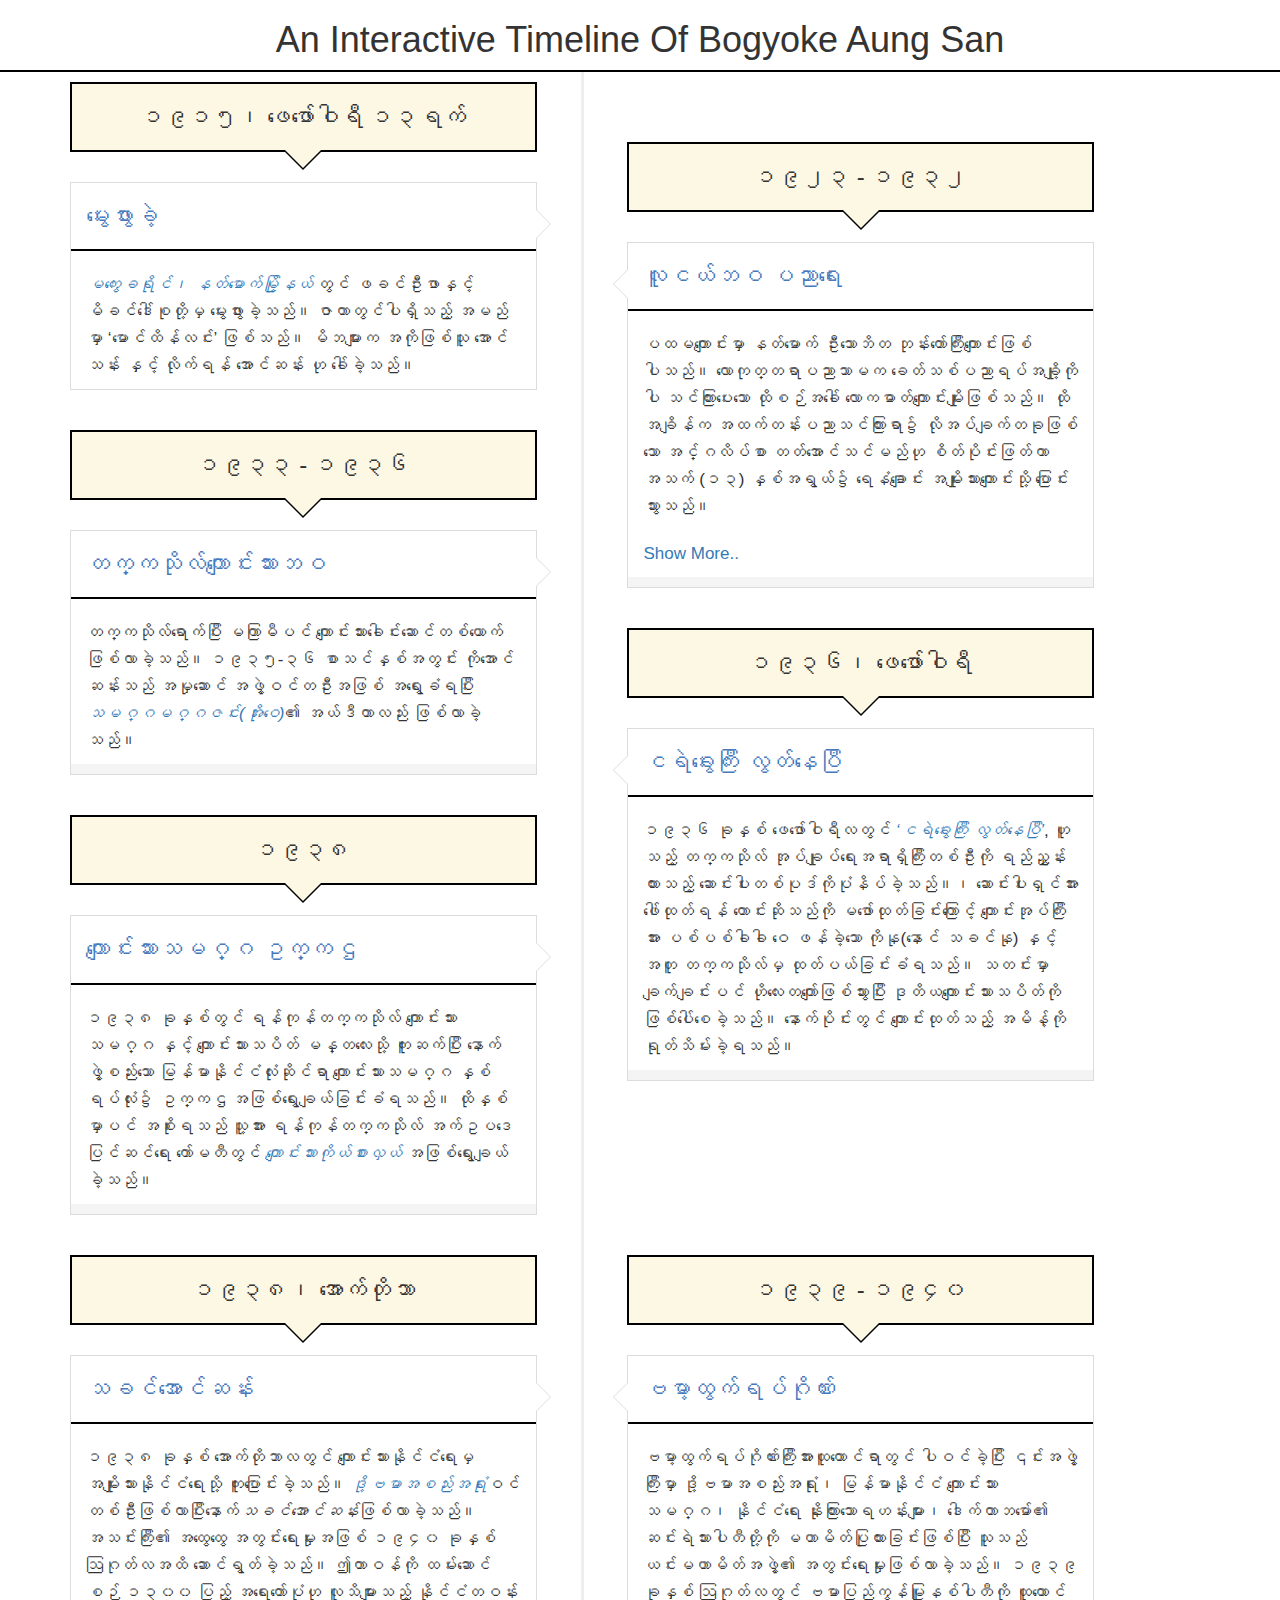
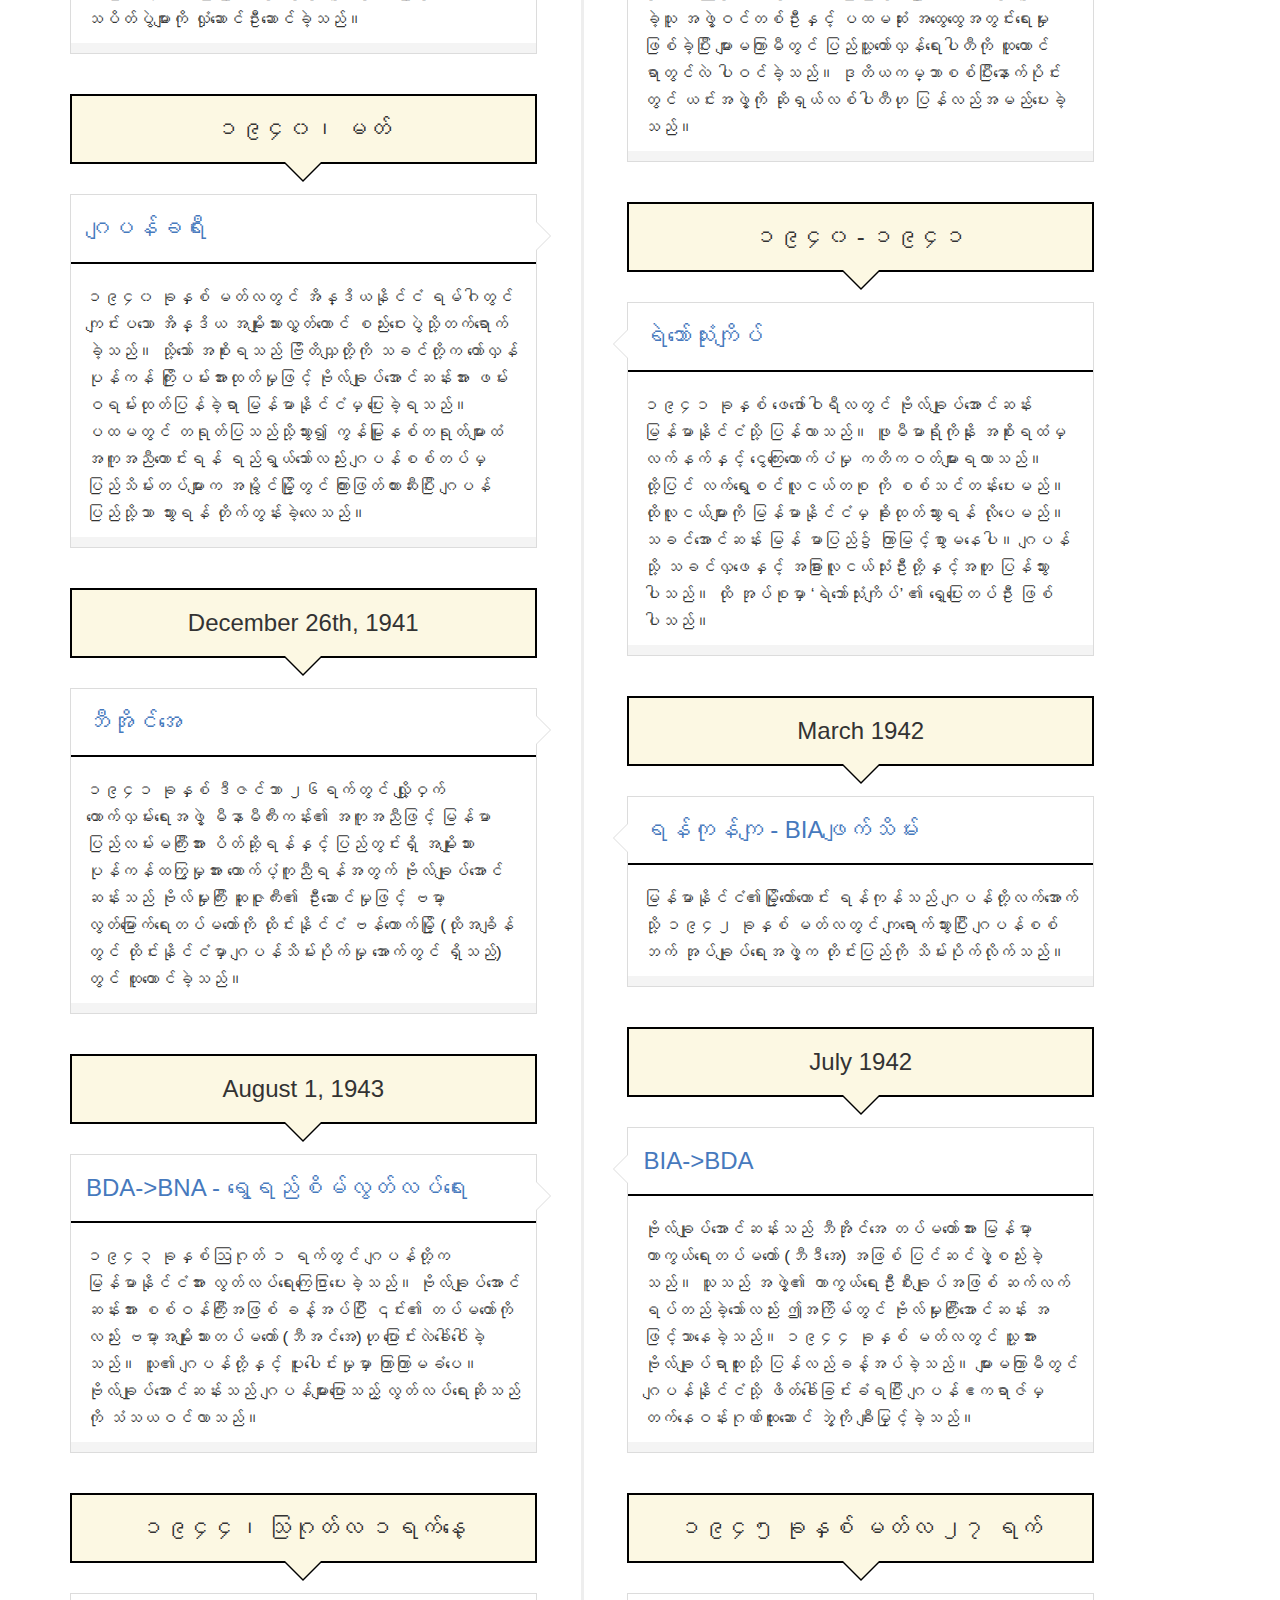
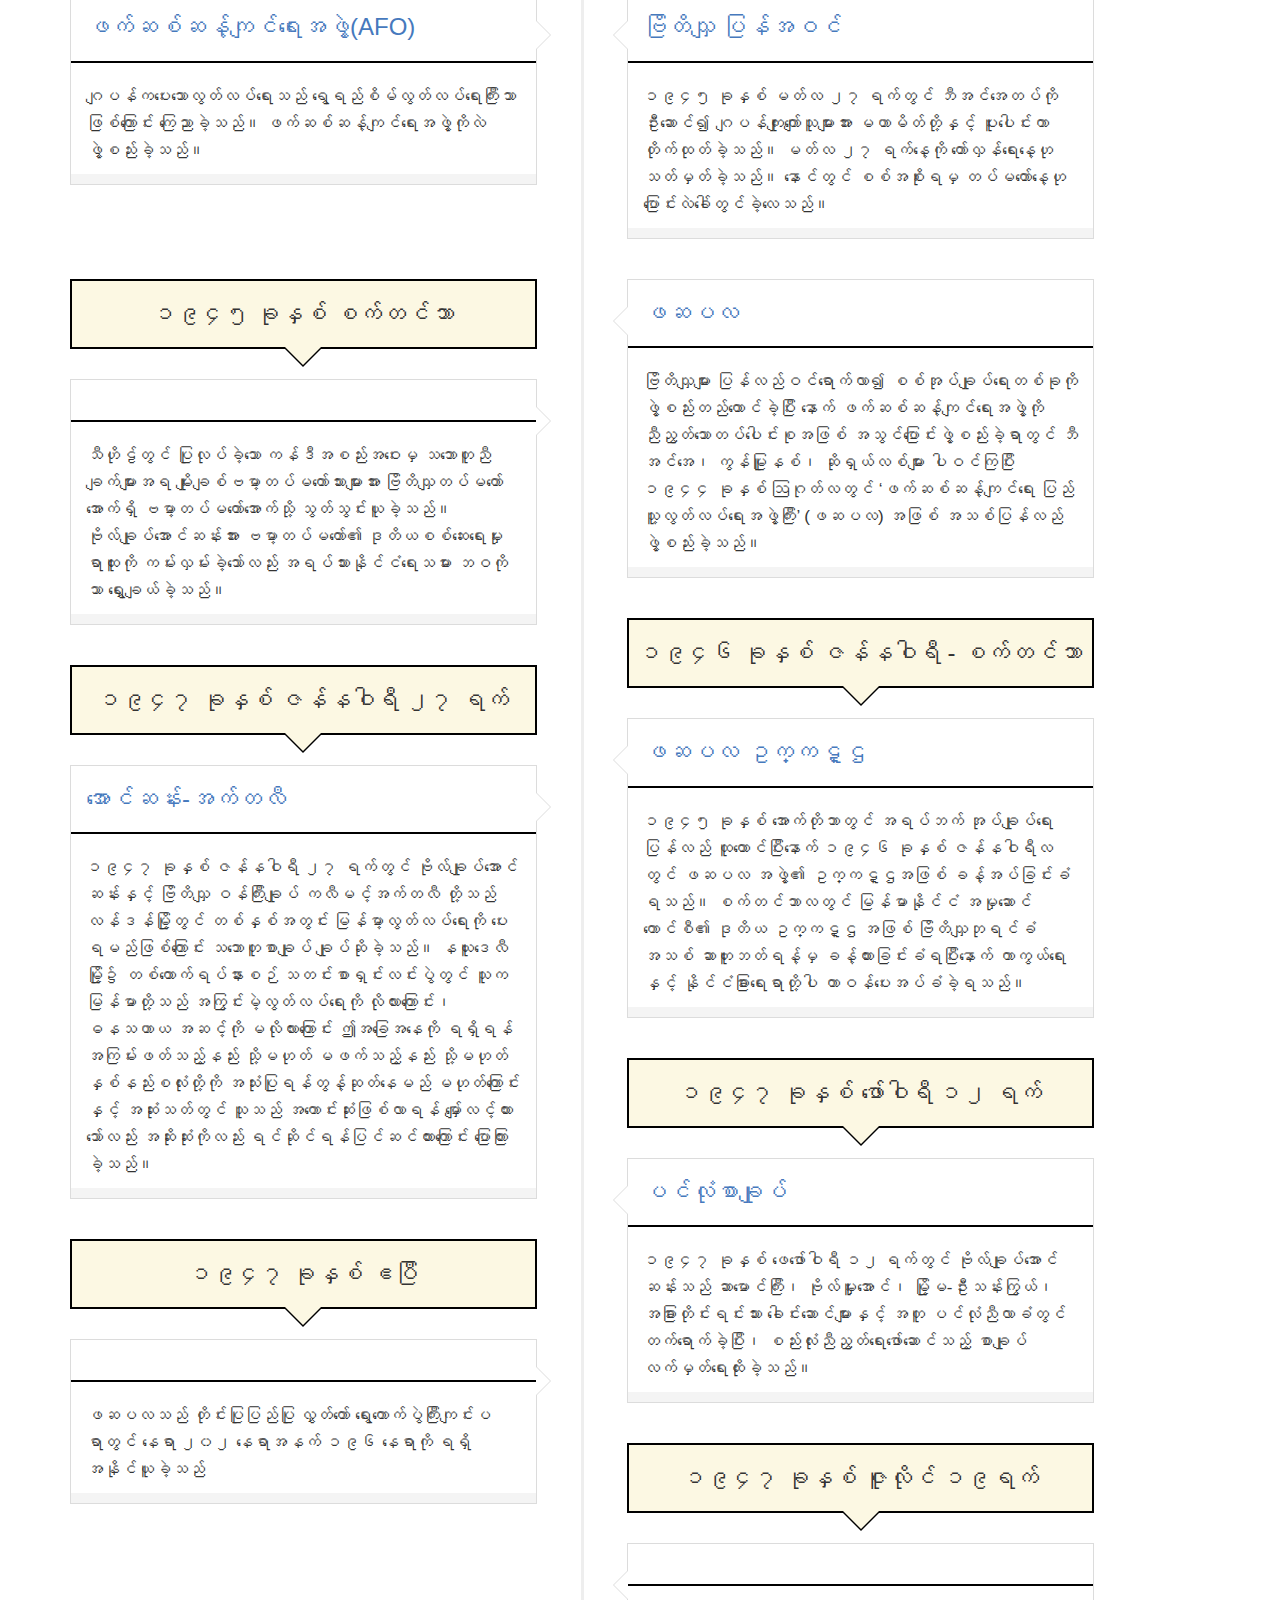
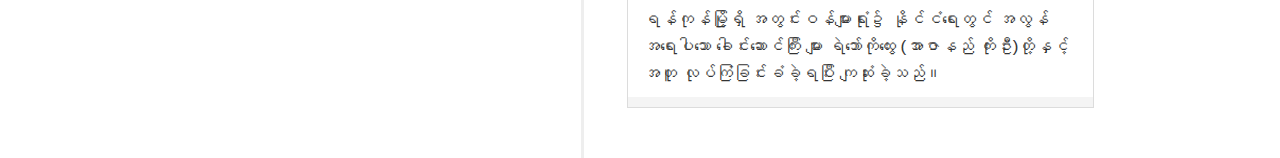
<file: index.html>
<!DOCTYPE html>
<html>
<head>
	<title>Bogyoke Timeline</title>
	<meta charset="utf-8">
	<meta name="viewport" content="width=device-width, initial-scale=1.0" />
	<link rel="stylesheet" href="public/css/home.css">
	<link rel="stylesheet" href="public/css/bootstrap.min.css">
</head>

<body>


<header>
	<h1>An Interactive Timeline Of Bogyoke Aung San</h1>
</header>


<div class="container">
	<ul class="timeline">
	
	<!-- Birth -->
	
	<li>
    
        <div class="timeline-badge">
          	<a><i class="fa fa-circle" id=""></i></a>
        </div>
        <div class="timeline-date text-center bg-warning">
            	<h3>၁၉၁၅၊ ဖေဖော်ဝါရီ ၁၃ရက်</h3>
        </div>
        <div class="timeline-panel">

            <div class="timeline-heading">
				<h3>မွေးဖွားခဲ့</h3>
            </div>
            <div class="timeline-body">
                <p><a class="" data-toggle="modal" data-target="#hometownModal"><em>မကွေးခရိုင်၊ နတ်မောက်မြို့နယ်</em></a> တွင် ဖခင်ဦးဖာနှင့် မိခင်ဒေါ်စုတို့မှ မွေးဖွားခဲ့သည်။ ဇာတာတွင်ပါရှိသည့် အမည်မှာ ‘မောင်ထိန်လင်း’ ဖြစ်သည်။ မိဘများက အကိုဖြစ်သူ အောင်သန်း နှင့် လိုက်ရန် အောင်ဆန်း ဟု ခေါ်ခဲ့သည်။</p>

            </div>
            
        </div>
    </li>
    
    <!-- Childhood Education -->
    <li class="timeline-inverted">
        <div class="timeline-badge">
            <a><i class="fa fa-circle invert" id=""></i></a>
        </div>
        <div class="timeline-date text-center bg-warning">
            	<h3>၁၉၂၃ - ၁၉၃၂</h3>
        </div>
        <div class="timeline-panel">
            <div class="timeline-heading">
                <h3>လူငယ်ဘဝ ပညာရေး</h3>
            </div>
            <div class="timeline-body">
                
                <p>ပထမကျောင်းမှာ နတ်မောက် ဦးသောဘိတ ဘုန်းတော်ကြီးကျောင်းဖြစ်ပါသည်။ လောကုတ္တရာပညာသာမက ခေတ်သစ်ပညာရပ်အချို့ကိုပါ သင်ကြားပေးသော ထိုစဉ်အခေါ် လောကဓာတ်ကျောင်းမျိုးဖြစ်သည်။ ထိုအချိန်က အထက်တန်းပညာသင်ကြားရာ၌ လိုအပ်ချက်တခုဖြစ်သော အင်္ဂလိပ်စာ တတ်အောင်သင်မည်ဟု စိတ်ပိုင်းဖြတ်ကာအသက် (၁၃) နှစ်အရွယ်၌  ရေနံချောင်း အမျိုးသားကျောင်းသို့ ပြောင်းသွားသည်။<span id="collapseOne" class="collapse">
                အသက် (၁၅) နှစ်အရွယ်၌ သတ္တမတန်းစာမေးပွဲတွင် ဗုဒ္ဓဘာသာစာသင်ကျောင်းများနှင့် အမျိုးသားကျောင်းများ၌ ပထမစွဲသူများအား ချီးမြှင့်သော ဦးရွှေဘို ရွှေတံဆိပ်နှင့် ပညာသင်ထောက်ပံ့ကြေး ဆုကို ရရှိခဲ့၏။ ၁၉၃၂ ခုနှစ်တွင် တက္ကသိုလ်ဝင် စာမေးပွဲ၌ မြန်မာစာ၊ ပါဠိဘာသာဂုဏ်ထူးများဖြင့် “အေ” အဆင့်မှ အောင်မြင်ကာ ရန်ကုန်တက္ကသိုလ်သို့ ပညာဆက်သင်ရန် ရောက်သွားပါသည်။</span>
                </p>
                <p><a role="button" class="showMoreButton" data-toggle="collapse" href="#collapseOne" aria-expanded="true" aria-controls="collapseOne">
                Show More..
                </a></p>

            </div>
            <div class="timeline-footer">
                
            </div>
        </div>
    </li>

    <!-- University Student -->
    <li>
        <div class="timeline-badge">
          	<a><i class="fa fa-circle" id=""></i></a>
        </div>
        <div class="timeline-date text-center bg-warning">
            	<h3>၁၉၃၃ - ၁၉၃၆</h3>
        </div>
        <div class="timeline-panel">
            <div class="timeline-heading">
                <h3>တက္ကသိုလ်ကျောင်းသားဘဝ</h3>
            </div>
            <div class="timeline-body">
                <p>တက္ကသိုလ်ရောက်ပြီး မကြာမီပင် ကျောင်းသားခေါင်းဆောင်တစ်ယောက်ဖြစ်လာခဲ့သည်။ ၁၉၃၅-၃၆ စာသင်နှစ်အတွင်း ကိုအောင်ဆန်းသည် အမှုဆောင် အဖွဲ့ဝင်တဦးအဖြစ် အရွေးခံရပြီး <a data-toggle="modal" data-target="#owaycommitteeModal"><em>သမဂ္ဂမဂ္ဂဇင်း(အိုးဝေ)</em></a>၏ အယ်ဒီတာလည်း ဖြစ်လာခဲ့သည်။</p>
            </div>
            <div class="timeline-footer">
                
            </div>
        </div>
    </li>

    <li class="timeline-inverted">
        <div class="timeline-badge">
          	<a><i class="fa fa-circle" id=""></i></a>
        </div>
        <div class="timeline-date text-center bg-warning">
            	<h3>၁၉၃၆၊ ဖေဖော်ဝါရီ</h3>
        </div>
        <div class="timeline-panel">
            <div class="timeline-heading">
                <h3>ငရဲ‌ခွေးကြီး လွတ်နေပြီ</h3>
            </div>
            <div class="timeline-body">
                <p>၁၉၃၆ ခုနှစ် ဖေဖော်ဝါရီလတွင် <a class="" data-toggle="modal" data-target="#hellhoundModal">
              <em>‘ငရဲ‌ခွေးကြီး လွတ်နေပြီ’</em></a>, ဟူသည့် တက္ကသိုလ် အုပ်ချုပ်ရေးအရာရှိကြီးတစ်ဦးကို ရည်ညွှန်းထားသည့် ဆောင်းပါးတစ်ပုဒ်ကိုပုံနိပ်ခဲ့သည်။၊ ဆောင်းပါးရှင်အားဖေါ်ထုတ်ရန် တောင်းဆိုသည်ကို မဖော်ထုတ်ခြင်းကြောင့် ကျောင်းအုပ်ကြီးအား ပစ်⁠ပစ်ခါခါ ဝေ ဖန်ခဲ့သော ကိုနု(နောင် သခင်နု) နှင့် အတူ တက္ကသိုလ်မှ ထုတ်ပယ်ခြင်းခံရသည်။ သတင်းမှာ ချက်ချင်းပင် ဟိုလေးတကျော်ဖြစ်သွားပြီး ဒုတိယကျောင်းသားသပိတ်ကို ဖြစ်ပေါ်စေခဲ့သည်။ နောက်ပိုင်းတွင် ကျောင်းထုတ်သည့် အမိန့်ကို ရုတ်သိမ်းခဲ့ရသည်။</p>
            </div>
            <div class="timeline-footer">
                
            </div>
        </div>
    </li>

    <li>
        <div class="timeline-badge">
            <a><i class="fa fa-circle invert" id=""></i></a>
        </div>
        <div class="timeline-date text-center bg-warning">
                <h3>၁၉၃၈</h3>
        </div>
        <div class="timeline-panel">
            <div class="timeline-heading">
                <h3>ကျောင်းသားသမဂ္ဂ ဥက္ကဌ</h3>
            </div>
            <div class="timeline-body">
                <p>၁၉၃၈ ခုနှစ်တွင် ရန်ကုန်တက္ကသိုလ် ကျောင်းသားသမဂ္ဂ နှင့် ကျောင်းသားသပိတ် မန္တလေးသို့ ကူးဆက်ပြီး နောက်ဖွဲ့စည်းသော မြန်မာနိုင်ငံလုံးဆိုင်ရာ ကျောင်းသားသမဂ္ဂ နှစ်ရပ်လုံး၌ ဥက္ကဌ အဖြစ်ရွေးချယ်ခြင်းခံရသည်။ ထိုနှစ်မှာပင် အစိုးရသည် သူ့အား ရန်ကုန်တက္ကသိုလ် အက်ဥပဒေပြင်ဆင်ရေး ကော်မတီတွင် <a class="" data-toggle="modal" data-target="#studentleaderModal"><em>ကျောင်းသားကိုယ်စားလှယ်</em></a> အဖြစ်ရွေးချယ်ခဲ့သည်။</p>
            </div>
            <div class="timeline-footer">
                
            </div>
        </div>
    </li>

    <li>
        <div class="timeline-badge">
            <a><i class="fa fa-circle invert" id=""></i></a>
        </div>
        <div class="timeline-date text-center bg-warning">
            	<h3>၁၉၃၈၊ အောက်တိုဘာ</h3>
        </div>
        <div class="timeline-panel">
            <div class="timeline-heading">
                <h3>သခင်အောင်ဆန်း</h3>
            </div>
            <div class="timeline-body">
                <p>၁၉၃၈ ခုနှစ် အောက်တိုဘာလတွင် ကျောင်းသားနိုင်ငံရေးမှ အမျိုးသားနိုင်ငံရေးသို့ ကူးပြောင်းခဲ့သည်။<a class="" data-toggle="modal" data-target="#ThakinModal"><em> ဒို့ဗမာအစည်းအရုံး</em></a>ဝင်တစ်ဦးဖြစ်လာပြီးနောက်<em>သခင်အောင်ဆန်း</em>ဖြစ်လာခဲ့သည်။အသင်းကြီး၏ အထွေထွေ အတွင်းရေးမှုးအဖြစ် ၁၉၄၀ ခုနှစ် ဩဂုတ်လအထိ ဆောင်ရွတ်ခဲ့သည်။ ဤတာဝန်ကို ထမ်းဆောင်စဉ် ၁၃၀၀ ပြည့် အရေးတော်ပုံဟု လူသိများသည့် နိုင်ငံတဝန်းသပိတ်ပွဲများကို လှုံဆောင်ဦးဆောင်ခဲ့သည်။</p>
            </div>
            <div class="timeline-footer">
                
            </div>
        </div>
    </li>

    <li class="timeline-inverted">
        <div class="timeline-badge">
            <a><i class="fa fa-circle" id=""></i></a>
        </div>
        <div class="timeline-date text-center bg-warning">
                <h3>၁၉၃၉ - ၁၉၄၀</h3>
        </div>
        <div class="timeline-panel">
            <div class="timeline-heading">
                <h3>ဗမာ့ထွက်ရပ်ဂိုဏ်း</h3>
            </div>
            <div class="timeline-body">
                <p>ဗမာ့ထွက်ရပ်ဂိုဏ်းကြီးအားထူထောင်ရာတွင် ပါဝင်ခဲ့ပြီး ၎င်းအဖွဲ့ကြီးမှာ ဒို့ဗမာအစည်းအရုံး၊ မြန်မာနိုင်ငံ ကျောင်းသားသမဂ္ဂ၊ နိုင်ငံရေး နိုးကြားသောရဟန်းများ၊ ဒေါက်တာဘမော်၏ ဆင်းရဲသားပါတီတို့ကို မဟာမိတ်ပြုထားခြင်းဖြစ်ပြီး သူသည် ယင်းမဟာမိတ်အဖွဲ့၏ အတွင်းရေးမှုးဖြစ်လာခဲ့သည်။ ၁၉၃၉ ခုနှစ် ဩဂုတ်လတွင် ဗမာပြည်ကွန်မြူနစ်ပါတီကို ထူထောင်ခဲ့သူ အဖွဲ့ဝင်တစ်ဦးနှင့် ပထမဆုံး အထွေထွေအတွင်းရေးမှုး ဖြစ်ခဲ့ပြီး များမကြာမီတွင်  ပြည်သူ့တော်လှန်ရေးပါတီကို ထူထောင်ရာတွင်လဲ ပါဝင်ခဲ့သည်။ ဒုတိယကမ္ဘာစစ်ပြီးနောက်ပိုင်းတွင် ယင်းအဖွဲ့ကို ဆိုရှယ်လစ်ပါတီဟု ပြန်လည်အမည်ပေးခဲ့သည်။</p>
            </div>
            <div class="timeline-footer">
                
            </div>
        </div>
    </li>

    <li>
        <div class="timeline-badge">
            <a><i class="fa fa-circle invert" id=""></i></a>
        </div>
        <div class="timeline-date text-center bg-warning">
                <h3>၁၉၄၀၊ မတ်</h3>
        </div>
        <div class="timeline-panel">
            <div class="timeline-heading">
                <h3>ဂျပန်ခရီး</h3>
            </div>
            <div class="timeline-body">
                <p>၁၉၄၀ ခုနှစ် မတ်လတွင် အိန္ဒိယနိုင်ငံ ရမ်ဂါတွင် ကျင်းပသော အိန္ဒိယ အမျိုးသားလွှတ်တောင် စည်းဝေးပွဲသို့တက်ရောက်ခဲ့သည်။ သို့သော် အစိုးရသည် ဗြိတိသျှတို့ကို သခင်တို့က တော်လှန်ပုန်ကန် ကြိုးပမ်းအားထုတ်မှုဖြင့် ဗိုလ်ချုပ်အောင်ဆန်းအား ဖမ်းဝရမ်းထုတ်ပြန်ခဲ့ရာ မြန်မာနိုင်ငံမှ ပြေးခဲ့ရသည်။ ပထမတွင်  တရုတ်ပြသည်သို့သွား၍ ကွန်မြူနစ်တရုတ်များထံ အကူအညီတောင်းရန် ရည်ရွယ်သော်လည်း ဂျပန်စစ်တပ်မှ ပြည်သိမ်းတပ်များက  အမွိုင်မြို့တွင် ကြားဖြတ်တားဆီးပြီး ဂျပန်ပြည်သို့သာ သွားရန် တိုက်တွန်းခဲ့လေသည်။</p>
            </div>
            <div class="timeline-footer">
                
            </div>
        </div>
    </li>
    

    <li class="timeline-inverted">
        <div class="timeline-badge">
            <a><i class="fa fa-circle" id=""></i></a>
        </div>
        <div class="timeline-date text-center bg-warning">
                <h3>၁၉၄၀ - ၁၉၄၁</h3>
        </div>
        <div class="timeline-panel">
            <div class="timeline-heading">
                <h3>ရဲဘော်သုံးကျိပ်</h3>
            </div>
            <div class="timeline-body">
                <p>၁၉၄၁ ခုနှစ် ဖေဖော်ဝါရီလတွင် ဗိုလ်ချုပ်အောင်ဆန်း မြန်မာနိုင်ငံသို့ ပြန်လာသည်။ ဖူမီမာရိုကိုနိုး အစိုးရထံမှ လက်နက်နှင့် ငွေကြေးထောက်ပံမှု ကတိကဝတ်များရလာသည်။ ထို့ပြင် လက်ရွေးစင်လူငယ်တစု ကို စစ်သင်တန်းပေးမည်။ ထိုလူငယ်များကို မြန်မာနိုင်ငံမှ ခိုးထုတ်သွားရန် လိုပေမည်။ သခင်အောင်ဆန်း မြန် မာပြည်၌ ကြာမြင့်စွာမနေပါ။ ဂျပန်သို့ သခင်လှဖေနှင့် အခြားလူငယ်သုံးဦးတို့နှင့်အတူ ပြန်သွားပါသည်။ ထို အုပ်စုမှာ ‘ရဲဘော်သုံးကျိပ်’ ၏ ရှေ့ပြေးတပ်ဦး ဖြစ်ပါသည်။</p>
            </div>
            <div class="timeline-footer">
                
            </div>
        </div>
    </li>

    <li>
        <div class="timeline-badge">
            <a><i class="fa fa-circle invert" id=""></i></a>
        </div>
        <div class="timeline-date text-center bg-warning">
                <h3>December 26th, 1941</h3>
        </div>
        <div class="timeline-panel">
            <div class="timeline-heading">
                <h3>ဘီအိုင်အေ</h3>
            </div>
            <div class="timeline-body">
                <p>၁၉၄၁ ခုနှစ် ဒီဇင်ဘာ ၂၆ရက်တွင် လျှို့ဝှက်ထောက်လှမ်းရေးအဖွဲ့ မီနာမီကီးကန်း၏ အကူအညီဖြင့် မြန်မာပြည်လမ်းမကြီးအား ပိတ်ဆို့ရန်နှင့် ပြည်တွင်းရှိ အမျိုးသားပုန်ကန်ထကြွမှုအား ထောက်ပံ့ကူညီရန်အတွက် ဗိုလ်ချုပ်အောင်ဆန်းသည် ဗိုလ်မှုးကြီး ဆူဇူကီး၏ ဦးဆောင်မှုဖြင့် ဗမာ့လွတ်မြောက်ရေးတပ်မတော်ကို ထိုင်းနိုင်ငံ ဗန်ကောက်မြို့ (ထိုအချိန်တွင် ထိုင်းနိုင်ငံမှာ ဂျပန်သိမ်းပိုက်မှု အောက်တွင် ရှိသည်) တွင် ထူထောင်ခဲ့သည်။</p>
            </div>
            <div class="timeline-footer">
                
            </div>
        </div>
    </li>

    <li class="timeline-inverted">
        <div class="timeline-badge">
            <a><i class="fa fa-circle" id=""></i></a>
        </div>
        <div class="timeline-date text-center bg-warning">
                <h3>March 1942</h3>
        </div>
        <div class="timeline-panel">
            <div class="timeline-heading">
                <h3>ရန်ကုန်ကျ - BIAဖျက်သိမ်း</h3>
            </div>
            <div class="timeline-body">
                <p>မြန်မာနိုင်ငံ၏မြို့တော်ဟောင်း ရန်ကုန်သည် ဂျပန်တို့လက်အောက်သို့ ၁၉၄၂ ခုနှစ် မတ်လတွင် ကျရောက်သွားပြီး ဂျပန်စစ်ဘက် အုပ်ချုပ်ရေးအဖွဲ့က တိုင်းပြည်ကို သိမ်းပိုက်လိုက်သည်။</p>
            </div>
            <div class="timeline-footer">
                
            </div>
        </div>
    </li>

    <li class="timeline-inverted">
        <div class="timeline-badge">
            <a><i class="fa fa-circle invert" id=""></i></a>
        </div>
        <div class="timeline-date text-center bg-warning">
                <h3>July 1942</h3>
        </div>
        <div class="timeline-panel">
            <div class="timeline-heading">
                <h3>BIA->BDA</h3>
            </div>
            <div class="timeline-body">
                <p>ဗိုလ်ချုပ်အောင်ဆန်းသည် ဘီအိုင်အေ တပ်မတော်အား မြန်မာ့ကာကွယ်ရေးတပ်မတော် (ဘီဒီအေ) အဖြစ် ပြင်ဆင်ဖွဲ့စည်းခဲ့သည်။ သူသည် အဖွဲ့၏ ကာကွယ်ရေးဦးစီးချုပ်အဖြစ် ဆက်လက်ရပ်တည်ခဲ့သော်လည်း ဤအကြိမ်တွင် ဗိုလ်မှုးကြီးအောင်ဆန်း အဖြင့်သာနေခဲ့သည်။ ၁၉၄၄ ခုနှစ် မတ်လတွင် သူ့အား ဗိုလ်ချုပ်ရာထူးသို့ ပြန်လည်ခန့်အပ်ခဲ့သည်။ များမကြာမီတွင် ဂျပန်နိုင်ငံသို့ ဖိတ်ခေါ်ခြင်းခံရပြီး ဂျပန်ဧကရာဇ်မှ တက်နေဝန်းဂုဏ်ထူးဆောင် ဘွဲ့ကို ချီးမြှင့်ခဲ့သည်။</p>
            </div>
            <div class="timeline-footer">
                
            </div>
        </div>
    </li>

    <li>
        <div class="timeline-badge">
            <a><i class="fa fa-circle" id=""></i></a>
        </div>
        <div class="timeline-date text-center bg-warning">
                <h3>August 1, 1943</h3>
        </div>
        <div class="timeline-panel">
            <div class="timeline-heading">
                <h3>BDA->BNA - ရွေရည်စိမ်လွတ်လပ်ရေး</h3>
            </div>
            <div class="timeline-body">
                <p>၁၉၄၃ ခုနှစ် ဩဂုတ် ၁ ရက်တွင် ဂျပန်တို့က မြန်မာနိုင်ငံအား လွတ်လပ်ရေးကြေငြာပေးခဲ့သည်။ ဗိုလ်ချုပ်အောင်ဆန်းအား စစ်ဝန်ကြီးအဖြစ် ခန့်အပ်ပြီး ၎င်း၏ တပ်မတော်ကိုလည်း ဗမာ့အမျိုးသားတပ်မတော် (ဘီအင်အေ)ဟု ပြောင်းလဲခေါ်ဝေါ်ခဲ့သည်။ သူ၏ ဂျပန်တို့နှင့် ပူးပေါင်းမှုမှာ ကြာ⁠ကြာမခံပေ။ ဗိုလ်ချုပ်အောင်ဆန်းသည် ဂျပန်များပြောသည့် လွတ်လပ်ရေးဆိုသည်ကို သံသယဝင်လာသည်။</p>
            </div>
            <div class="timeline-footer">
                
            </div>
        </div>
    </li>

    <li>
        <div class="timeline-badge">
            <a><i class="fa fa-circle invert" id=""></i></a>
        </div>
        <div class="timeline-date text-center bg-warning">
                <h3>၁၉၄၄၊ သြဂုတ်လ ၁ရက်နေ့</h3>
        </div>
        <div class="timeline-panel">
            <div class="timeline-heading">
                <h3>ဖက်ဆစ်ဆန့်ကျင်ရေးအဖွဲ့(AFO)</h3>
            </div>
            <div class="timeline-body">
                <p>ဂျပန်ကပေးသောလွတ်လပ်ရေးသည် ရွေရည်စိမ်လွတ်လပ်ရေးကြီးသာဖြစ်ကြောင်း ကြေညာခဲ့သည်။ ဖက်ဆစ်ဆန့်ကျင်ရေးအဖွဲ့ကိုလဲ ဖွဲ့စည်းခဲ့သည်။</p>
            </div>
            <div class="timeline-footer">
                
            </div>
        </div>
    </li>

    <li class="timeline-inverted">
        <div class="timeline-badge">
            <a><i class="fa fa-circle invert" id=""></i></a>
        </div>
        <div class="timeline-date text-center bg-warning">
                <h3>၁၉၄၅ ခုနှစ် မတ်လ ၂၇ ရက်</h3>
        </div>
        <div class="timeline-panel">
            <div class="timeline-heading">
                <h3>ဗြိတိသျှ ပြန်အဝင်</h3>
            </div>
            <div class="timeline-body">
                <p>၁၉၄၅ ခုနှစ် မတ်လ ၂၇ ရက်တွင်  ဘီအင်အေတပ်ကို ဦးဆောင်၍ ဂျပန်ကျုးကျော်သူများအား မဟာမိတ်တို့နှင့် ပူးပေါင်းကာ တိုက်ထုတ်ခဲ့သည်။ မတ်လ ၂၇ ရက်နေ့ကို တော်လှန်ရေးနေ့ဟု သတ်မှတ်ခဲ့သည်။ နောင်တွင် စစ်အစိုးရမှ တပ်မတော်နေ့ဟု ပြောင်းလဲခေါ်တွင်ခဲ့လေသည်။</p>
            </div>
            <div class="timeline-footer">
                
            </div>
        </div>
    </li>

    <li class="timeline-inverted">
        <div class="timeline-badge">
            <a><i class="fa fa-circle invert" id=""></i></a>
        </div>
        
        <div class="timeline-panel">
            <div class="timeline-heading">
                <h3>ဖဆပလ</h3>
            </div>
            <div class="timeline-body">
                <p>‌ဗြိတိသျှများ ပြန်လည်ဝင်ရောက်လာ၍ စစ်အုပ်ချုပ်ရေးတစ်ခုကို ဖွဲ့စည်းတည်ထောင်ခဲ့ပြီး နောက် ဖက်ဆစ်ဆန့်ကျင်ရေးအဖွဲ့ကို ညီညွတ်သောတပ်ပေါင်းစုအဖြစ် အသွင်ပြောင်းဖွဲ့စည်းခဲ့ရာတွင် ဘီအင်အေ၊ ကွန်မြူနစ်၊ ဆိုရှယ်လစ်များ ပါဝင်ကြပြီး ၁၉၄၄ ခုနှစ် ဩဂုတ်လတွင် ‘ဖက်ဆစ်ဆန့်ကျင်ရေး ပြည်သူ့လွတ်လပ်ရေးအဖွဲ့ကြီး’ (ဖဆပလ) အဖြစ် အသစ်ပြန်လည်ဖွဲ့စည်းခဲ့သည်။</p>
            </div>
            <div class="timeline-footer">
                
            </div>
        </div>
    </li>

    <li>
        <div class="timeline-badge">
            <a><i class="fa fa-circle" id=""></i></a>
        </div>
        <div class="timeline-date text-center bg-warning">
                <h3>၁၉၄၅ ခုနှစ် စက်တင်ဘာ</h3>
        </div>
        <div class="timeline-panel">
            <div class="timeline-heading">
                <h3></h3>
            </div>
            <div class="timeline-body">
                <p>သီဟိုဠ်တွင် ပြုလုပ်ခဲ့သော ကန်ဒီအစည်းအဝေးမှ သဘောတူညီချက်များအရ မျိုးချစ်ဗမာ့တပ်မတော်သားများအား ဗြိတိသျှတပ်မတော်အောက်ရှိ ဗမာ့တပ်မတော်အောက်သို့ သွတ်သွင်းယူခဲ့သည်။  ဗိုလ်ချုပ်အောင်ဆန်းအား ဗမာ့တပ်မတော်၏ ဒုတိယစစ်ဆေးရေးမှုးရာထူးကို ကမ်းလှမ်းခဲ့သော်လည်း အရပ်သားနိုင်ငံရေးသမား ဘဝကို သာ ရွှေးချယ်ခဲ့သည်။</p>
            </div>
            <div class="timeline-footer">
                
            </div>
        </div>
    </li>

    <li class="timeline-inverted">
        <div class="timeline-badge">
            <a><i class="fa fa-circle invert" id=""></i></a>
        </div>
        <div class="timeline-date text-center bg-warning">
                <h3>၁၉၄၆ ခုနှစ် ဇန်နဝါရီ - စက်တင်ဘာ</h3>
        </div>
        <div class="timeline-panel">
            <div class="timeline-heading">
                <h3>ဖဆပလ  ဥက္ကဋ္ဌ</h3>
            </div>
            <div class="timeline-body">
                <p>၁၉၄၅ ခုနှစ် အောက်တိုဘာတွင် အရပ်ဘက် အုပ်ချုပ်ရေးပြန်လည် ထူထောင်ပြီးနောက် ၁၉၄၆ ခုနှစ် ဇန်နဝါရီလတွင် ဖဆပလ အဖွဲ့၏ ဥက္ကဋ္ဌအဖြစ်  ခန့်အပ်ခြင်းခံရသည်။ စက်တင်ဘာလတွင် မြန်မာနိုင်ငံ အမှုဆောင်ကောင်စီ၏ ဒုတိယ ဥက္ကဋ္ဌ အဖြစ် ဗြိတိသျှဘုရင်ခံအသစ် ဆာဟူးဘတ်ရန့်မှ ခန့်ထားခြင်းခံရပြီးနောက် ကာကွယ်ရေးနှင့် နိုင်ငံခြားရေးရာတို့ပါ တာဝန်ပေးအပ်ခံခဲ့ရသည်။</p>
            </div>
            <div class="timeline-footer">
                
            </div>
        </div>
    </li>

    <li>
        <div class="timeline-badge">
            <a><i class="fa fa-circle" id=""></i></a>
        </div>
        <div class="timeline-date text-center bg-warning">
                <h3>၁၉၄၇ ခုနှစ် ဇန်နဝါရီ ၂၇ ရက်</h3>
        </div>
        <div class="timeline-panel">
            <div class="timeline-heading">
                <h3>အောင်ဆန်း-အက်တလီ</h3>
            </div>
            <div class="timeline-body">
                <p>‌၁၉၄၇ ခုနှစ် ဇန်နဝါရီ ၂၇ ရက်တွင် ဗိုလ်ချုပ်အောင်ဆန်းနှင့် ဗြိတိသျှ ဝန်ကြီးချုပ် ကလီမင့်အက်တလီ တို့သည် လန်ဒန်မြို့တွင် တစ်နှစ်အတွင်း မြန်မာ့လွတ်လပ်ရေးကို ပေးရမည်ဖြစ်ကြောင်း သဘောတူစာချုပ် ချုပ်ဆိုခဲ့သည်။ နယူးဒေလီမြို့၌ တစ်ထောက်ရပ်နားစဉ် သတင်းစာရှင်းလင်းပွဲတွင် သူက မြန်မာတို့သည် အကြွင်းမဲ့လွတ်လပ်ရေးကို လိုလားကြောင်း၊ ဓနသဟာယ အဆင့်ကို မလိုလားကြောင်း ဤအခြေအနေကို ရရှိရန် အကြမ်းဖတ်သည့်နည်း သို့မဟုတ် မဖက်သည့်နည်း သို့မဟုတ် နှစ်နည်းစလုံးတို့ကို အသုံးပြုရန်တွန့်ဆုတ်နေမည် မဟုတ်ကြောင်းနှင့် အဆုံးသတ်တွင် သူသည် အကောင်းဆုံးဖြစ်လာရန် မျှော်လင့်ထားသော်လည်း အဆိုးဆုံးကိုလည်း ရင်ဆိုင်ရန်ပြင်ဆင်ထားကြောင်း ပြောကြားခဲ့သည်။</p>
            </div>
            <div class="timeline-footer">
                
            </div>
        </div>
    </li>

    <li class="timeline-inverted">
        <div class="timeline-badge">
            <a><i class="fa fa-circle invert" id=""></i></a>
        </div>
        <div class="timeline-date text-center bg-warning">
                <h3>၁၉၄၇ ခုနှစ် ဖော်ဝါရီ ၁၂ ရက်</h3>
        </div>
        <div class="timeline-panel">
            <div class="timeline-heading">
                <h3>ပင်လုံစာချုပ်</h3>
            </div>
            <div class="timeline-body">
                <p>‌၁၉၄၇ ခုနှစ် ဖေဖော်ဝါရီ ၁၂ ရက်တွင် ဗိုလ်ချုပ်အောင်ဆန်းသည် ဆာမောင်ကြီး၊ ဗိုလ်မှူးအောင်၊ မြို့မ-ဦးသန်းကြွယ်၊ အခြားတိုင်းရင်းသား ခေါင်းဆောင်များနှင့် အတူ ပင်လုံညီလာခံတွင် တက်ရောက်ခဲ့ပြီး၊ စည်းလုံးညီညွတ်ရေးဖော်ဆောင်သည့် စာချုပ်လက်မှတ်ရေးထိုးခဲ့သည်။ </p>
            </div>
            <div class="timeline-footer">
                
            </div>
        </div>
    </li>

    <li>
        <div class="timeline-badge">
            <a><i class="fa fa-circle" id=""></i></a>
        </div>
        <div class="timeline-date text-center bg-warning">
                <h3>၁၉၄၇ ခုနှစ် ဧပြီ</h3>
        </div>
        <div class="timeline-panel">
            <div class="timeline-heading">
                <h3></h3>
            </div>
            <div class="timeline-body">
                <p>‌ဖဆပလသည် တိုင်းပြုပြည်ပြု လွှတ်တော် ရွေးကောက်ပွဲကြီးကျင်းပရာတွင် နေရာ ၂၀၂ နေရာအနက် ၁၉၆ နေရာကို ရရှိ အနိုင်ယူခဲ့သည်</p>
            </div>
            <div class="timeline-footer">
                
            </div>
        </div>
    </li>

    <li class="timeline-inverted">
        <div class="timeline-badge">
            <a><i class="fa fa-circle invert" id=""></i></a>
        </div>
        <div class="timeline-date text-center bg-warning">
                <h3>၁၉၄၇ ခုနှစ် ဇူလိုင် ၁၉ရက်</h3>
        </div>
        <div class="timeline-panel">
            <div class="timeline-heading">
                <h3></h3>
            </div>
            <div class="timeline-body">
                <p>ရန်ကုန်မြို့ရှိ အတွင်းဝန်များရုံး၌ နိုင်ငံရေးတွင် အလွန် အရေးပါသော ခေါင်းဆောင်ကြီး များ ရဲဘော်ကိုထွေး (အာဇာနည် ကိုးဦး)တို့နှင့်အတူ လုပ်ကြံခြင်းခံခဲ့ရပြီး ကျဆုံးခဲ့သည်။</p>
            </div>
            <div class="timeline-footer">
                
            </div>
        </div>
    </li>

    
    </ul>
</div>
<!-- Modal Boxes -->


<!-- /Modal -->
<script type="text/javascript" src="public/js/jquery.min.js"></script>
<script type="text/javascript" src="public/js/bootstrap.min.js"></script>
<script>
    $(document).ready(function() {
        $(".showMoreButton").on("click", function() {
            $(this).toggleClass("showMoreButton")
            if($(this).hasClass("showMoreButton")){
                $(this).text("Show More..");
            } else {
                $(this).text("Show Less");
            }
            
        });
    });
</script>
</body>
<div class="modal fade" id="hometownModal" tabindex="-1" role="dialog" aria-labelledby="myModalLabel" aria-hidden="true">
    <div class="modal-dialog">
   		<div class="modal-content">
           	<div class="modal-header">
                <button type="button" class="close" data-dismiss="modal"><span aria-hidden="true">&times;</span><span class="sr-only">Close</span></button>
                <h3 class="modal-title text-center" id="myModalLabel">နတ်မောက်မြို့ ဗိုလ်ချုပ်အောင်ဆန်း၏ နေအိမ်</h3>
                </div>
                <div class="modal-body">
                    <a href="#" class="thumbnail">
                	<img class="responsive" src="public/img/hometown.jpg" alt="Aung San's House of Birth in his hometown Natmauk, Magway District">
                	<p class="caption">နတ်မောက်မြို့ ဗိုလ်ချုပ်အောင်ဆန်း၏ နေအိမ်</p>
              		</a>
                </div>
                <div class="modal-footer">
                    
                	<button type="button" class="btn btn-primary btn-block btn-lg" data-dismiss="modal">Close</button>
                </div>
       	</div>
    </div>
</div>

<div class="modal fade" id="hellhoundModal" tabindex="-1" role="dialog" aria-labelledby="myModalLabel" aria-hidden="true">
    <div class="modal-dialog">
        <div class="modal-content">
            <div class="modal-header">
                <button type="button" class="close" data-dismiss="modal"><span aria-hidden="true">&times;</span><span class="sr-only">Close</span></button>
                <h3 class="modal-title text-center" id="myModalLabel">The Hell-Hound at Large</h3>
            </div>
            <div class="modal-body">
                <p>Escaped from Awizi, a devil in form of a black dog. Had been during his brief span on earth, Theft, Presumption, Intrigue, Pettifogging, Sadism, Churlishness, Vulgarity, etc. A pimping knave with avuncular pretensions to some cheap wiggling wenches from a well-known Hostel, he was also a hectic popularity-hunter, shamming interest in Games, Concerts, Associations etc., menacing the public places with his wanted presence though generally welcomed everywhere as small-pox. His only distinguishing marks have been the abominable V.D. ulcers on his neck and buboes due to copulation with his own wife.</p>

               	<p>Will finder please kick him back to Hell?</p>

              	<p class="text-right"><strong>Yamamin</strong></p>

                    
            </div>
            <div class="modal-footer">
                    
                <button type="button" class="btn btn-primary btn-lg btn-block" data-dismiss="modal">Close</button>
            </div>
       	</div>
    </div>
</div>

<div class="modal fade" id="owaycommitteeModal" tabindex="-1" role="dialog" aria-labelledby="myModalLabel" aria-hidden="true">
    <div class="modal-dialog">
   		<div class="modal-content">
           	<div class="modal-header">
                <button type="button" class="close" data-dismiss="modal"><span aria-hidden="true">&times;</span><span class="sr-only">Close</span></button>
                <h3 class="modal-title text-center" id="myModalLabel">ကိုအောင်ဆန်းနှင့် အိုးဝေမဂ္ဂဇင်း အယ်ဒီတာအဖွဲ့ </h3>
            </div>
            <div class="modal-body">
                <a href="#" class="thumbnail">
                <img class="responsive" src="public/img/Oway_magazine_committee.jpg" alt="Oway magazine committee">
                <p class="caption">ကိုအောင်ဆန်းနှင့် အိုးဝေမဂ္ဂဇင်း အယ်ဒီတာအဖွဲ့ </p>
              	</a>
            </div>
            <div class="modal-footer">
                    
               	<button type="button" class="btn btn-primary btn-lg btn-block" data-dismiss="modal">Close</button>
            </div>
       	</div>
    </div>
</div>

<div class="modal fade" id="studentleaderModal" tabindex="-1" role="dialog" aria-labelledby="myModalLabel" aria-hidden="true">
    <div class="modal-dialog">
        <div class="modal-content">
            <div class="modal-header">
                <button type="button" class="close" data-dismiss="modal"><span aria-hidden="true">&times;</span><span class="sr-only">Close</span></button>
                <h3 class="modal-title text-center" id="myModalLabel">ကျောင်းသားခေါင်းဆောင် အောင်ဆန်း</h3>
            </div>
            <div class="modal-body">
                <a href="#" class="thumbnail">
                <img class="responsive" src="public/img/student-leader-aung-san.jpg" alt="Student Leader Aung San">
                <p class="caption">ကျောင်းသားခေါင်းဆောင် အောင်ဆန်း</p>
                </a>
            </div>
            <div class="modal-footer">
                    
                <button type="button" class="btn btn-primary btn-lg btn-block" data-dismiss="modal">Close</button>
            </div>
        </div>
    </div>
</div>


<div class="modal fade" id="ThakinModal" tabindex="-1" role="dialog" aria-labelledby="ThakinModalLabel" aria-hidden="true">
    <div class="modal-dialog">
        <div class="modal-content">
            <div class="modal-header">

                <button type="button" class="close" data-dismiss="modal"><span aria-hidden="true">&times;</span><span class="sr-only">Close</span></button>
                    <h3 class="modal-title text-center" id="myModalLabel"> ဒို့ဗမာအစည်းအရုံး</h3>
                    <ul class="nav nav-tabs nav-justified " id="ThakinModalLabel">

                        <li class="active"><a href="#intro" data-toggle="tab">မိတ်ဆက်</a></li>
                        <li class=""><a href="#history" data-toggle="tab">သမိုင်းကြောင်း</a></li>
                        <li class=""><a href="#achievements" data-toggle="tab">စွမ်းဆောင်ချက်များ</a></li>
                    </ul>                   
                    
            </div>
            <div class="modal-body">
                <div class="row-fluid">
                    <div class="tab-content">
                    <div class="tab-pane active" id="intro">                                                                                                     
                    </div>
                        
                    <div class="tab-pane" id="history">
                    </div>

                    <div class="tab-pane" id="achievements">
                    </div>

                    </div>
                     
                   

                    
                </div>
            <div class="modal-footer">
                    
                <button type="button" class="btn btn-default" data-dismiss="modal">Close</button>
            </div>
            </div>
        </div>
    </div>
</div>

                        


</html>
</file>
<file: public/css/home.css>
header {
	text-align: center;
	border-bottom: 2px solid black;

}

.timeline {
    list-style: none;
    padding: 10px 0;
    position: absolute;
    font-weight: 300;
    width: 80%;
}

.timeline:before {
    top: 0;
    bottom: 0;
    position: absolute;
    content:" ";
    width: 3px;
    height: 100%;
    background: #eeeeee;
    left: 50%;
    margin-left: -1.5px;
}

.timeline > li {
    margin-bottom: 40px;
    position: relative;
    width: 48%;
    float: left;
    clear: left;
}

.timeline > li:before, .timeline > li:after {
    content:" ";
    display: table;
}

.timeline > li:after {
    clear: both;
}

.timeline > li > .timeline-panel, .timeline-date {
    width: calc(100% - 25px);
    width: -moz-calc(100% - 25px);
    width: -webkit-calc(100% - 25px);
    float: left;
    border: 1px solid #dcdcdc;
    background: #ffffff;
    position: relative;
    
}
.timeline-date {
    border: 2px solid black;
    height: 5em;
    margin-bottom: 30px;
}

.timeline-date:before, .timeline-date:after {
    top: 100%;
    left: 50%;
    border: solid transparent;
    content: "";
    height: 0;
    width: 0;
    position: absolute;
    pointer-events: none;
}
.timeline-date:after {
    border-color: ;
    border-top-color: #fcf8e3;
    border-width: 18px;
    margin-left: -18px; 
}
.timeline-date:before {
    border-color: ;
    border-top-color: black;
    border-width: 20px;
    margin-left: -20px; 
}


.timeline > li > .timeline-panel:before {
    position: absolute;
    top: 26px;
    right: -15px;
    display: inline-block;
    border-top: 15px solid transparent;
    border-left: 15px solid #dcdcdc;
    border-right: 0 solid #dcdcdc;
    border-bottom: 15px solid transparent;
    content:" ";
}


.timeline > li > .timeline-panel:after {
    position: absolute;
    top: 27px;
    right: -14px;
    display: inline-block;
    border-top: 14px solid transparent;
    border-left: 14px solid #ffffff;
    border-right: 0 solid #ffffff;
    border-bottom: 14px solid transparent;
    content:" ";
}


.timeline > li > .timeline-badge {
    color: #fff;
    width: 24px;
    height: 24px;
    line-height: 50px;
    text-align: center;
    position: absolute;
    top: 16px;
    right: -12px;
    z-index: 100;
}

.timeline > li.timeline-inverted > .timeline-panel, li.timeline-inverted > .timeline-date {
    float: right;
}
.timeline > li.timeline-inverted > .timeline-panel:before {
    border-left-width: 0;
    border-right-width: 15px;
    left: -15px;
    right: auto;
}

.timeline > li.timeline-inverted > .timeline-panel:after {
    border-left-width: 0;
    border-right-width: 14px;
    left: -14px;
    right: auto;
}

.timeline-badge > a {
    color: #ffffff !important;
}
.timeline-badge a:hover {
    color: #dcdcdc !important;
}
.timeline-title {
    margin-top: 0;
    color: inherit;
}
.timeline-heading h3 {
    font-weight: 400;
    padding: 0 0 20px 15px;
    color: #4679bd;
    border-bottom: 2px solid black;
}
.timeline-body  p, .timeline-body  ul {
    padding: 10px 15px;
    margin-bottom: 0;
    font-size: 17px;
    line-height: 27px;
}
.timeline-footer {
    padding: 5px 15px;
    background-color:#f4f4f4;
}
.timeline-footer p { 
	font-size: 16px;
	font-weight: bold;
	margin-bottom: 0; }
.timeline-footer > a {
    cursor: pointer;
    text-decoration: none;
}

.timeline > li.timeline-inverted {
    float: right;
    clear: right;
}
.timeline > li:nth-child(2) {
    margin-top: 60px;
}

.timeline > li.timeline-inverted > .timeline-badge {
    left: -12px;
}
.no-float {
    float: none !important;
}



@media (max-width: 767px) {
		
    ul.timeline:before {
        left: 40px;
    }
    ul.timeline > li {
        margin-bottom: 0px;
        position: relative;
        width:100%;
        float: left;
        clear: left;
    }
    ul.timeline > li > .timeline-panel, li > .timeline-date {
        width: calc(100% - 65px);
        width: -moz-calc(100% - 65px);
        width: -webkit-calc(100% - 65px);
    }
    ul.timeline > li > .timeline-badge {
        left: 28px;
        margin-left: 0;
        top: 16px;
    }
    ul.timeline > li > .timeline-panel, li> .timeline-date {
        float: right;
    }
    ul.timeline > li > .timeline-panel:before {
        border-left-width: 0;
        border-right-width: 15px;
        left: -15px;
        right: auto;
    }
    ul.timeline > li > .timeline-panel:after {
        border-left-width: 0;
        border-right-width: 14px;
        left: -14px;
        right: auto;
    }
    .timeline > li.timeline-inverted {
        float: left;
        clear: left;
        margin-top: 30px;
        margin-bottom: 30px;
    }
    .timeline > li.timeline-inverted > .timeline-badge {
        left: 28px;
    }
}
@media (min-width: 768px and max-width:1024px) {
    .timeline {
        width: 80%;
    }
}
</file>
